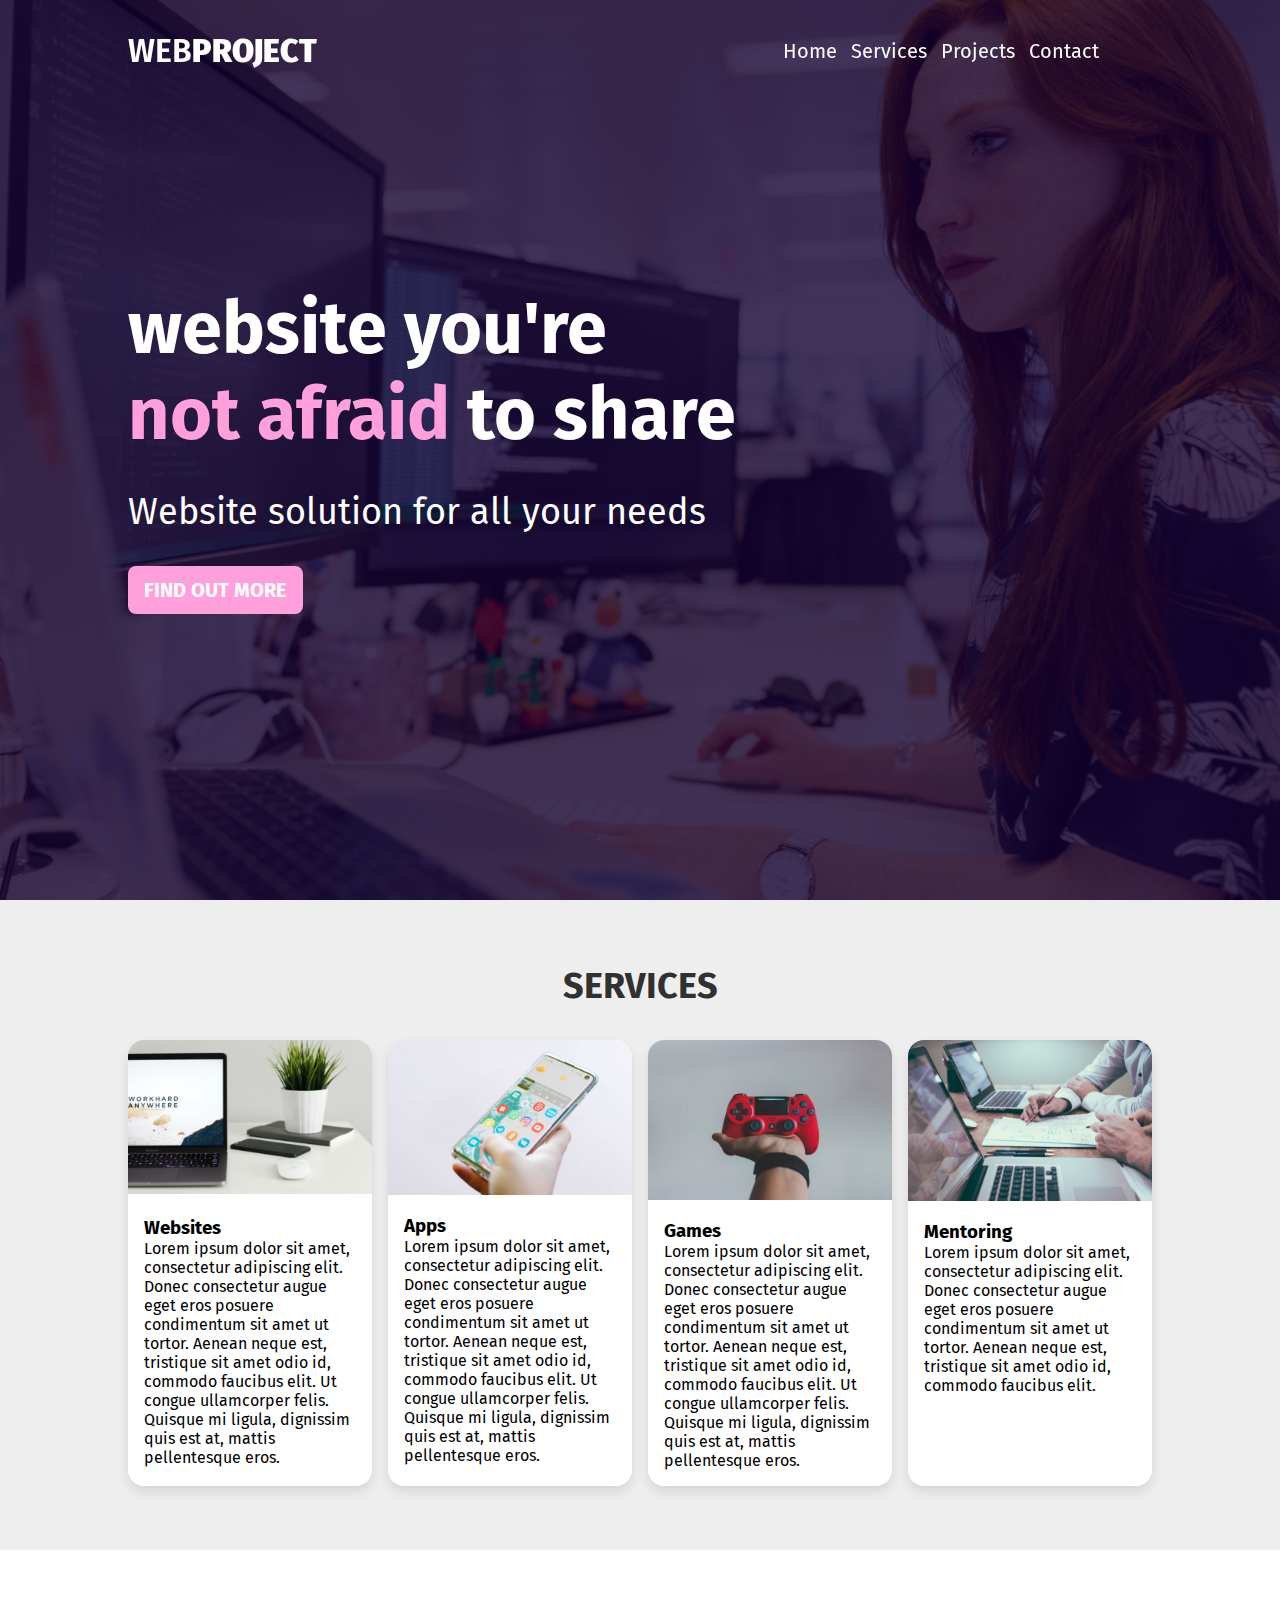
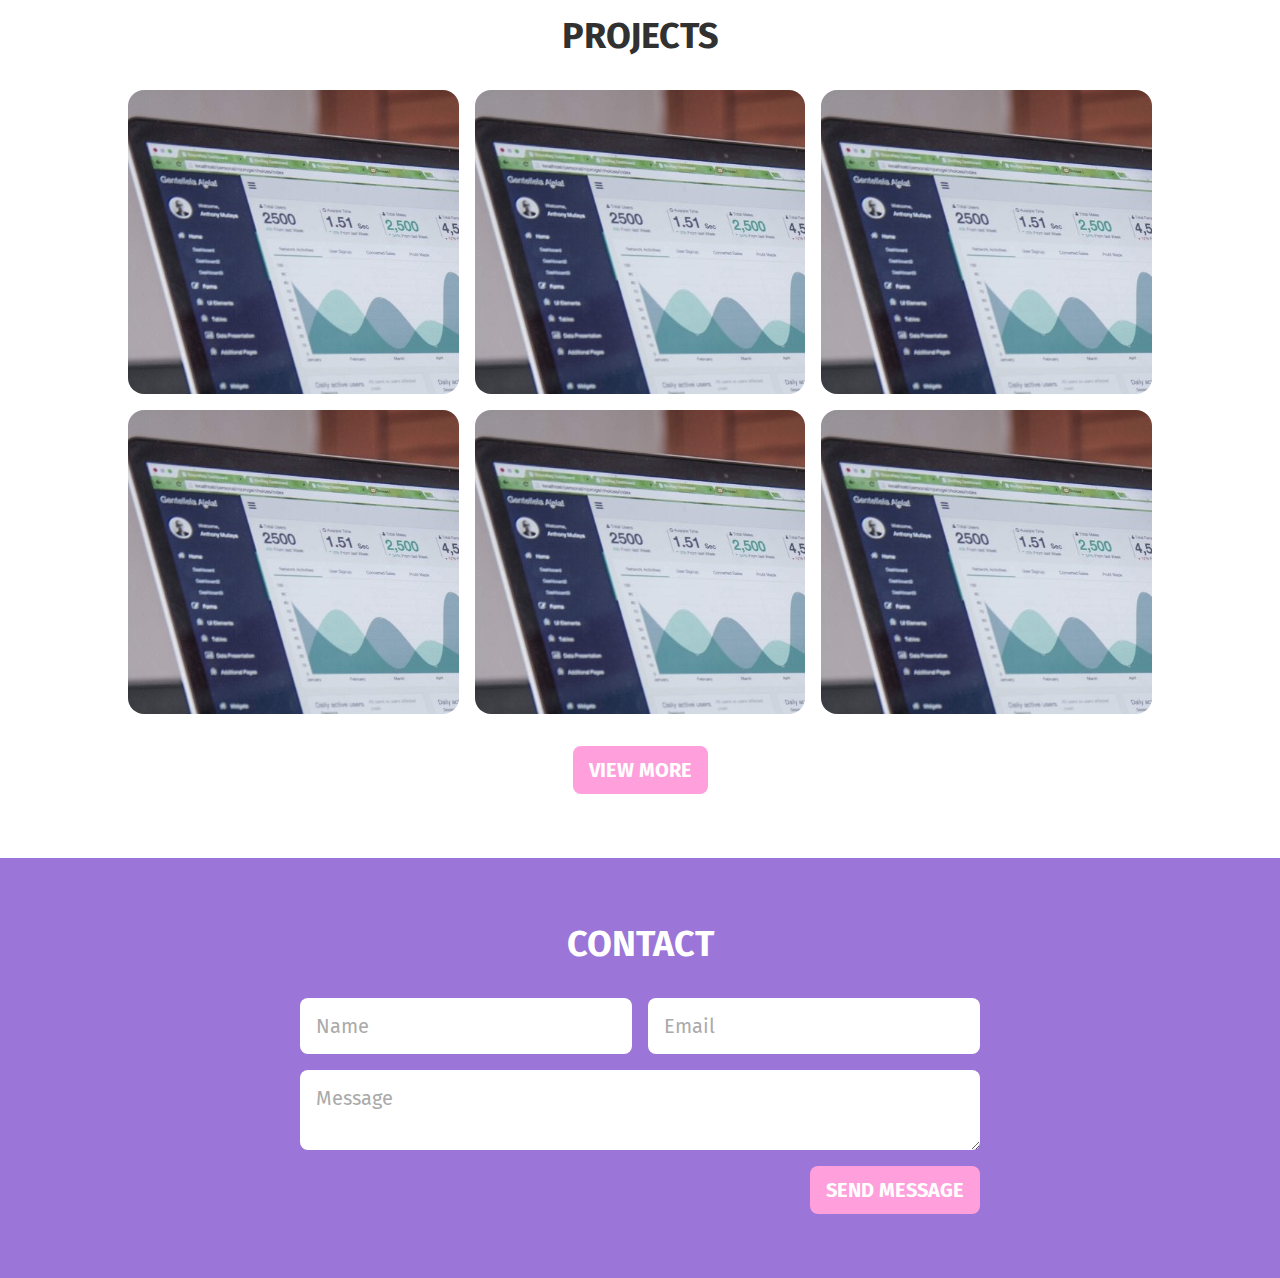
<file: index.html>
<!DOCTYPE html>
<html lang="en">
<head>
    <meta charset="UTF-8">
    <meta http-equiv="X-UA-Compatible" content="IE=edge">
    <meta name="viewport" content="width=device-width, initial-scale=1.0">
    <title>Portfolio</title>

    <link rel="preconnect" href="https://fonts.gstatic.com">
    <link href="https://fonts.googleapis.com/css2?family=Fira+Sans:ital,
    wght@0,400;0,600;0,700;0,900;1,400;1,600&display=swap" rel="stylesheet">
    <link rel="stylesheet" href="./assets/css/main.css">
</head>
<body>
    <header>
        <div class="container">
            <h2><span>web</span>project</h2>
            <nav>
                <div class="manu-flex">
                    <a href="index.html">Home</a>
                    <a href="#services">Services</a>
                    <a href="#projects">Projects</a>
                    <a href="#contact">Contact</a>
                </div>
            </nav>
        </div>
    </header>

    <main>
        <section class="banner">
            <div class="container">
                <h1>
                    website you're <br class="hide-mob" />
                    <span>not afraid</span> to share
                </h1>
                <h3>Website solution for all your needs</h3>

                <a href="#" class="button">Find out more</a>
            </div>
        </section>

        <section id="services" class="services">
            <div class="container">
                <h2>Services</h2>
                <div class="services-grid">
                    <div class="service">
                        <figure class="">
                            <img src="./assets/images/service-1.jpg" alt="Website Service" class="img">
                        </figure>
                        <div class="content">
                            <h3>Websites</h3>
                            <p>
                                Lorem ipsum dolor sit amet, consectetur adipiscing elit. Donec consectetur augue eget eros posuere 
                                condimentum sit amet ut tortor. Aenean neque est, tristique sit amet odio id, commodo faucibus elit. 
                                Ut congue ullamcorper felis. Quisque mi ligula, dignissim quis est at, mattis pellentesque eros. 
                            </p>
                        </div>
                    </div>

                    <div class="service">
                        <figure class="">
                            <img src="./assets/images/service-2.jpg" alt="App Service" class="img">
                        </figure>
                        <div class="content">
                            <h3>Apps</h3>
                            <p>
                                Lorem ipsum dolor sit amet, consectetur adipiscing elit. Donec consectetur augue eget eros posuere 
                                condimentum sit amet ut tortor. Aenean neque est, tristique sit amet odio id, commodo faucibus elit. 
                                Ut congue ullamcorper felis. Quisque mi ligula, dignissim quis est at, mattis pellentesque eros. 
                            </p>
                        </div>
                    </div>

                    <div class="service">
                        <figure class="">
                            <img src="./assets/images/service-3.jpg" alt="Game Service" class="img">
                        </figure>
                        <div class="content">
                            <h3>Games</h3>
                            <p>
                                Lorem ipsum dolor sit amet, consectetur adipiscing elit. Donec consectetur augue eget eros posuere 
                                condimentum sit amet ut tortor. Aenean neque est, tristique sit amet odio id, commodo faucibus elit. 
                                Ut congue ullamcorper felis. Quisque mi ligula, dignissim quis est at, mattis pellentesque eros. 
                            </p>
                        </div>
                    </div>

                    <div class="service">
                        <figure class="">
                            <img src="./assets/images/service-4.jpg" alt="Mentoring Service" class="img">
                        </figure>
                        <div class="content">
                            <h3>Mentoring</h3>
                            <p>
                                Lorem ipsum dolor sit amet, consectetur adipiscing elit. Donec consectetur augue eget eros posuere 
                                condimentum sit amet ut tortor. Aenean neque est, tristique sit amet odio id, commodo faucibus elit. 
                            </p>
                    </div>
                    </div>
                </div>
            </div>
        </section>

        <section class="projects" id="projects">
            <div class="container">
                <h2>Projects</h2>

                <div class="projects-grid">
                    <div class="project">
                        <div class="content">
                            <h3>Project 1</h3>
                            <p>Lorem ipsum dolor sit amet, consectetur adipiscing elit. Donec consectetur augue eget eros posuere 
                                condimentum sit amet ut tortor. Aenean neque est, tristique sit amet odio id, commodo faucibus elit. 
                            </p>
                            <a href="#" class="button">Learn more</a>
                        </div>
                    </div>

                    <div class="project">
                        <div class="content">
                            <h3>Project 2</h3>
                            <p>Lorem ipsum dolor sit amet, consectetur adipiscing elit. Donec consectetur augue eget eros posuere 
                                condimentum sit amet ut tortor. Aenean neque est, tristique sit amet odio id, commodo faucibus elit. 
                            </p>
                            <a href="#" class="button">Learn more</a>
                        </div>
                    </div>

                    <div class="project">
                        <div class="content">
                            <h3>Project 3</h3>
                            <p>Lorem ipsum dolor sit amet, consectetur adipiscing elit. Donec consectetur augue eget eros posuere 
                                condimentum sit amet ut tortor. Aenean neque est, tristique sit amet odio id, commodo faucibus elit. 
                            </p>
                            <a href="#" class="button">Learn more</a>
                        </div>
                    </div>

                    <div class="project">
                        <div class="content">
                            <h3>Project 4</h3>
                            <p>Lorem ipsum dolor sit amet, consectetur adipiscing elit. Donec consectetur augue eget eros posuere 
                                condimentum sit amet ut tortor. Aenean neque est, tristique sit amet odio id, commodo faucibus elit. 
                            </p>
                            <a href="#" class="button">Learn more</a>
                        </div>
                    </div>

                    <div class="project">
                        <div class="content">
                            <h3>Project 5</h3>
                            <p>Lorem ipsum dolor sit amet, consectetur adipiscing elit. Donec consectetur augue eget eros posuere 
                                condimentum sit amet ut tortor. Aenean neque est, tristique sit amet odio id, commodo faucibus elit. 
                            </p>
                            <a href="#" class="button">Learn more</a>
                        </div>
                    </div>

                    <div class="project">
                        <div class="content">
                            <h3>Project 6</h3>
                            <p>Lorem ipsum dolor sit amet, consectetur adipiscing elit. Donec consectetur augue eget eros posuere 
                                condimentum sit amet ut tortor. Aenean neque est, tristique sit amet odio id, commodo faucibus elit. 
                            </p>
                            <a href="#" class="button">Learn more</a>
                        </div>
                    </div>

                </div>

                <div class="center">
                    <a href="#" class="button">View more</a>
                </div>
            </div>
        </section>

        <section class="contact" id="contact">
            <div class="container">
                <h2>Contact</h2>

                <form action="">
                    <div class="form-grid">
                        <input type="text" name="name" id="name" placeholder="Name" class="form-element">
                        <input type="email" name="email" id="email" placeholder="Email" class="form-element">
                        <textarea name="message" id="message" placeholder="Message" class="form-area"></textarea>
                    </div>

                    <div class="right-align">
                        <input type="submit" value="Send Message" class="button">
                    </div>
                </form>
            </div>
        </section>
        
    </main>
    <script src="./assets/js/main.js"></script>
</body>
</html>
</file>
<file: assets/css/main.css>
*{margin:0;padding:0;-webkit-box-sizing:border-box;box-sizing:border-box;font-family:'Fira Sans', sans-serif}.container{width:100%;max-width:1600px;margin:0 auto;padding-left:128px;padding-right:128px}@media (max-width: 1024px){.container{padding-left:64px;padding-right:64px}}@media (max-width: 767px){.container{padding-left:32px;padding-right:32px}}section h2{text-align:center;margin-bottom:32px;text-transform:uppercase;color:#313131;font-size:36px}.button{-webkit-appearance:none;-moz-appearance:none;appearance:none;border:none;outline:none;background:none;display:inline-block;color:white;font-size:20px;background-color:#ff9fdb;padding:12px 16px;border-radius:8px;text-decoration:none;text-transform:uppercase;font-weight:700;cursor:pointer}@media (max-width: 767px){.button{font-size:18px}}img{max-width:100%}header{color:#fff;position:fixed;top:0;left:0;width:100%;z-index:99}header .container{padding-top:32px;padding-bottom:32px;display:-webkit-box;display:-ms-flexbox;display:flex;-webkit-box-pack:justify;-ms-flex-pack:justify;justify-content:space-between;-webkit-box-align:center;-ms-flex-align:center;align-items:center}header .container h2{color:inherit;text-transform:uppercase;font-size:32px;font-weight:900}header .container h2 span{font-weight:600}header .container nav{display:-ms-grid;display:grid;grid-gap:16px;-ms-grid-columns:(auto)[4];grid-template-columns:repeat(4, auto)}@media (max-width: 767px){header .container nav{display:none}}header .container nav a{color:inherit;font-size:20px;text-decoration:none;padding:5px}header.is-scrolling{background-color:#12002f}header.is-scrolling .container{padding-top:16px;padding-bottom:16px}main section.banner{color:white;position:relative;min-height:100vh;display:-webkit-box;display:-ms-flexbox;display:flex;-webkit-box-align:center;-ms-flex-align:center;align-items:center;background-image:url("../images/header.jpg");background-position:top right;background-size:cover}main section.banner:after{content:'';display:block;position:absolute;top:0;right:0;bottom:0;left:0;z-index:0;background-color:#12002f;opacity:0.8}main section.banner .container{position:relative;z-index:1}main section.banner .container h1{font-size:72px;margin-bottom:32px}main section.banner .container h1 span{color:#ff9fdb}@media (max-width: 767px){main section.banner .container h1{font-size:32px}}main section.banner .container h3{font-size:36px;font-weight:400;margin-bottom:32px}@media (max-width: 767px){main section.banner .container h3{font-size:20px}}main .services{background-color:#eee}main .services .container{padding-top:64px;padding-bottom:64px}main .services .container .services-grid{display:-ms-grid;display:grid;-ms-grid-columns:(1fr)[4];grid-template-columns:repeat(4, 1fr);grid-gap:16px}@media (max-width: 1024px){main .services .container .services-grid{-ms-grid-columns:(1fr)[2];grid-template-columns:repeat(2, 1fr)}}@media (max-width: 767px){main .services .container .services-grid{-ms-grid-columns:(1fr)[1];grid-template-columns:repeat(1, 1fr)}}main .services .container .services-grid .service{background-color:#fff;border-radius:16px;overflow:hidden;-webkit-box-shadow:0px 6px 12px rgba(0,0,0,0.1);box-shadow:0px 6px 12px rgba(0,0,0,0.1)}main .services .container .services-grid .service .img-box{display:block;width:100%;border-bottom:5px solid #ff9fdb}main .services .container .services-grid .service .img-box .img{display:block;width:100%;height:128px;-o-object-fit:cover;object-fit:cover}main .services .container .services-grid .service .content{padding:16px}main .projects{padding-top:64px;padding-bottom:64px}main .projects .projects-grid{display:-ms-grid;display:grid;-ms-grid-columns:(1fr)[3];grid-template-columns:repeat(3, 1fr);grid-gap:16px;margin-bottom:32px}@media (max-width: 768px){main .projects .projects-grid{-ms-grid-columns:(1fr)[2];grid-template-columns:repeat(2, 1fr)}}@media (max-width: 767px){main .projects .projects-grid{-ms-grid-columns:(1fr)[1];grid-template-columns:repeat(1, 1fr)}}main .projects .projects-grid .project{background-image:url(../images/project-img.jpg);border-radius:16px;overflow:hidden}main .projects .projects-grid .project .content{opacity:0;color:white;padding:16px;background-color:rgba(64,39,68,0.8)}main .projects .projects-grid .project .content h3{font-size:32px;margin-bottom:16px}@media (max-width: 1024px){main .projects .projects-grid .project .content h3{font-size:28px}}main .projects .projects-grid .project .content p{font-size:18px;margin-bottom:16px}@media (max-width: 1024px){main .projects .projects-grid .project .content p{font-size:16px}}main .projects .projects-grid .project:hover .content{opacity:1}main .projects .center{text-align:center}main .contact{background-color:#9b75d7}main .contact .container{padding-top:64px;padding-bottom:64px}main .contact .container h2{color:white}main .contact .container form{display:block;margin:0 auto;max-width:680px}main .contact .container form .form-grid{display:-ms-grid;display:grid;grid-gap:16px;-ms-grid-columns:(1fr)[2];grid-template-columns:repeat(2, 1fr);margin-bottom:16px}@media (max-width: 767px){main .contact .container form .form-grid{-ms-grid-columns:(1fr)[1];grid-template-columns:repeat(1, 1fr)}}main .contact .container form .form-grid .form-element,main .contact .container form .form-grid .form-area{-webkit-appearance:none;-moz-appearance:none;appearance:none;border:none;outline:none;background:none;display:block;width:100%;background-color:white;border-radius:8px;padding:16px;font-size:20px;color:#313131}main .contact .container form .form-grid .form-element::-webkit-input-placeholder,main .contact .container form .form-grid .form-area::-webkit-input-placeholder{color:#aaa}main .contact .container form .form-grid .form-element:-ms-input-placeholder,main .contact .container form .form-grid .form-area:-ms-input-placeholder{color:#aaa}main .contact .container form .form-grid .form-element::-ms-input-placeholder,main .contact .container form .form-grid .form-area::-ms-input-placeholder{color:#aaa}main .contact .container form .form-grid .form-element::placeholder,main .contact .container form .form-grid .form-area::placeholder{color:#aaa}main .contact .container form .form-grid .form-area{grid-column:1/-1}main .contact .container form .right-align{text-align:right}@media (max-width: 767px){.hide-mob{display:none}}
/*# sourceMappingURL=main.css.map */
</file>
